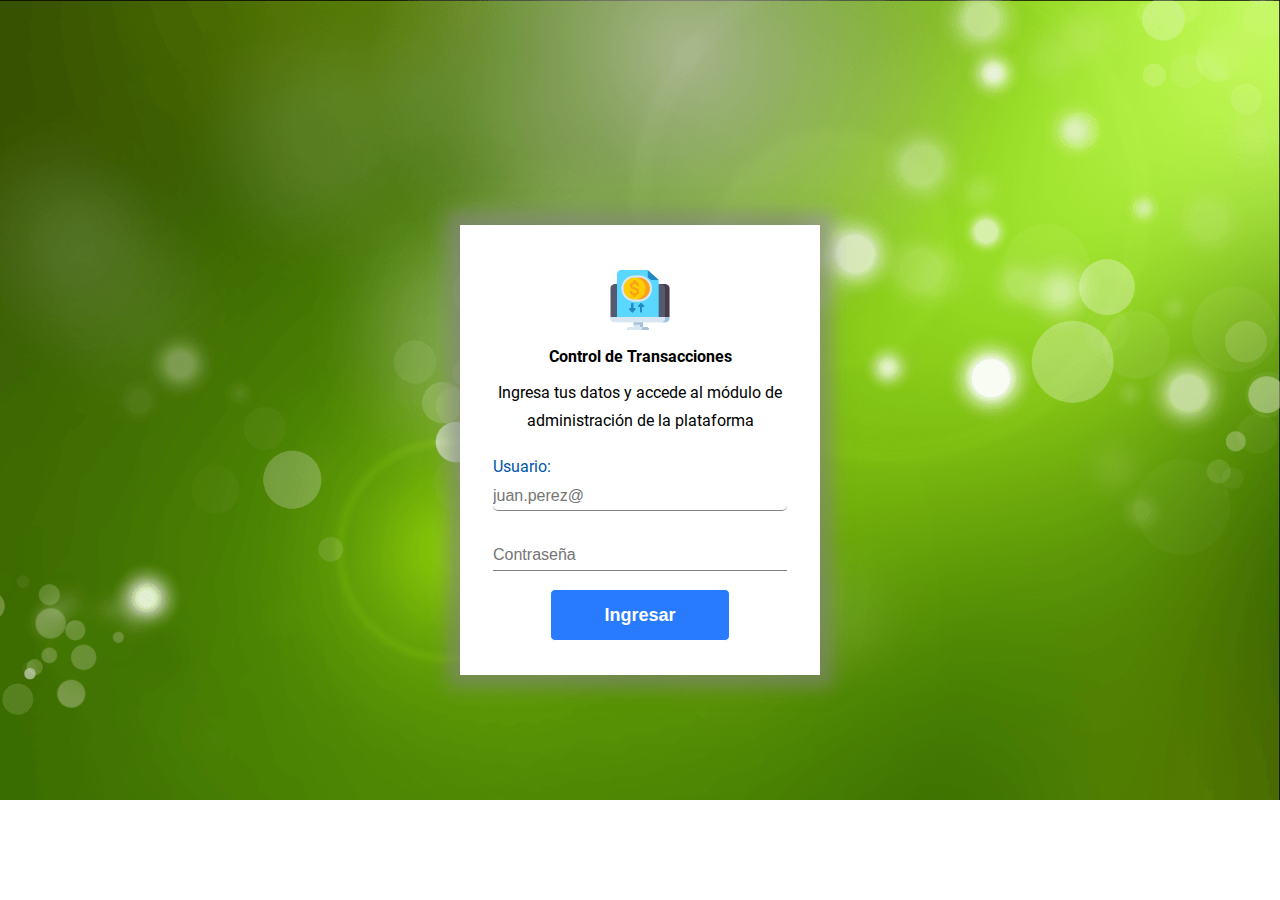
<file: login.html>
<!DOCTYPE html>
<html lang="en">

<head>
    <meta charset="UTF-8">
    <meta http-equiv="X-UA-Compatible" content="IE=edge">
    <meta name="viewport" content="width=device-width, initial-scale=1.0">
    <title>Control de Acceso</title>

    <link rel="stylesheet" href="./css/fonts/fonts.css">
    <link rel="stylesheet" href="./css/login.css">
    <link rel="stylesheet" href="./css/index.css">
    <link rel="stylesheet" href="./css/buttons.css">
</head>

<body>
    <div class="login__content">
        <div class="login__modal">
            <div class="login__controls">
                <img alt="Imagen login" src="./images/login/transactional-data.png" />
                <h4>Control de Transacciones</h4>
                <p>Ingresa tus datos y accede al módulo de administración de la plataforma</p>
                <div>
                    <label>Usuario:</label>
                    <input id="txtUser" type="text" name="usuario" placeholder="juan.perez@">
                </div>
                <div>
                    <input id="txtPass" type="password" name="password" placeholder="Contraseña">
                </div>
                <button id="btnLogin" class="button__primary">
                    Ingresar
                </button>
            </div>
        </div>
    </div>

    <script src="./js/lgn.js"></script>
    <script>

        window.onload = function () {
            bindControlsLogin();
        }
    </script>
</body>

</html>
</file>
<file: css/fonts/fonts.css>
@font-face {
    font-family: Roboto;
    src: url("../../css/fonts/Roboto/Roboto-Regular.ttf") format("truetype");  
}

@font-face {
    font-family: Roboto;
    src: url("../../css/fonts/Roboto/Roboto-Bold.ttf") format("truetype");  
    font-weight: bold;
}

@font-face {
    font-family: Roboto;
    src: url("../../css/fonts/Roboto/Roboto-Italic.ttf") format("truetype");  
    font-style: italic;
}
</file>
<file: css/login.css>
*{
    padding: 0;
    margin: 0;
}

html {
    font-size: 16px;
    font-family: Roboto, sans-serif;
    line-height: 28px;
}

.login__content{
    width: 100vw;
    height: 100vh;
    background-image: url(../images/login/bg-login.png);
    background-repeat: no-repeat;
    background-size: 100%;
    object-fit: cover;
    overflow-x: hidden;
    overflow-y: hidden;
    display: flex;
    flex-direction: column;
    justify-content: center;
    align-items: center;
}

.login__modal {
    background-color: #ffffff;
    max-width: 360px;
    max-height: 450px;
    min-width: 360px;
    min-height: 300px;
    width: 40%;
    height: 50%;
    display: grid;
    width: 100%;
    height: 100%;
    grid-template-columns: 1fr;
    grid-template-rows: 1fr;
    -webkit-box-shadow: 0px 0px 16px 13px rgb(130 130 130 / 60%);
    -moz-box-shadow: 0px 0px 16px 13px rgba(130, 130, 130, 0.6);
    box-shadow: 0px 0px 16px 13px rgb(130 130 130 / 60%);
}

.login__modal .login__controls {
    display: flex;
    flex-direction: column;
    align-items: center;
    padding-top: 40px;
    row-gap: 8px;
    padding-right: 33px;
    padding-left: 33px;
    box-sizing: border-box;
}

.login__modal .login__controls img{
    height: 70px;
}

.login__modal .login__controls p {
    text-align: center;
}

.login__modal .login__controls div{
    width: 100%;
    margin-top: 10px;
    margin-bottom: 10px;
}

.login__modal .login__controls label{
    text-align: left;
    color: #0055AA;
}

.login__modal .login__controls input {
    width: 100%;
    border: none;
    border-bottom: 1px solid #828282;
    outline: none;
    height: 32px;
    font-size: 1rem;
}

.login__modal .login__controls input:focus {
    border-bottom: 2px solid #0055AA;
}

.recovery__password{
    text-decoration: none;
    color: #0056AC;
}
</file>
<file: css/index.css>
:root {
    --theme-color-gray6: #333333;
    --theme-color-gray5: #4F4F4F;
    --theme-color-gray4: #828282;
    --theme-color-gray3: #BDBDBD;
    --theme-color-gray2: #E0E0E0;
    --theme-color-gray1: #F2F2F2;
    --theme-color-gray0: #FFFFFF;
    --blue: #287bff;
    --white: #fff;
    --gray: #f5f5f5;
    --black1: #222;
    --black2: #999;
}

html {
    font-size: 16px;
    font-family: Roboto, sans-serif;
    /* line-height: 28px; */
}

* {
    padding: 0;
    margin: 0;
    box-sizing: border-box;
}

body {
    min-height: 100vh;
    overflow-x: hidden;
}

.container {
    position: relative;
    width: 100%;

}

.navigation {
    position: fixed;
    width: 300px;
    height: 100%;
    background-color: var(--blue);
    border-left: 10px solid var(--blue);
    transition: .3s;
    overflow: hidden;
}

.navigation.active {
    width: 80px;
}

.navigation ul {
    position: absolute;
    top: 0;
    left: 0;
    width: 100%;
}

.navigation ul li {
    position: relative;
    width: 100%;
    list-style: none;
    border-top-left-radius: 30px;
    border-bottom-left-radius: 30px;
}

.navigation ul li:hover,
.navigation ul li.hovered {
    background-color: var(--white);
}

.navigation ul li:nth-child(1) {
    margin-bottom: 40px;
    pointer-events: none;
}

.navigation ul li a {
    position: relative;
    display: block;
    width: 100%;
    display: flex;
    text-decoration: none;
    color: var(--white);
}

.navigation ul li:hover a,
.navigation ul li.hovered a {
    color: var(--blue);
}

.navigation ul li a .icon {
    position: relative;
    display: block;
    min-width: 60px;
    height: 60px;
    line-height: 70px;
    text-align: center;
}

.navigation ul li a .icon ion-icon {
    font-size: 1.75em;
}

.navigation ul li a .title {
    position: relative;
    display: block;
    padding: 0 10px;
    height: 60px;
    line-height: 60px;
    text-align: start;
    white-space: nowrap;
}

/* Curve outside */
.navigation ul li:hover a::before,
.navigation ul li.hovered a::before {
    content: '';
    position: absolute;
    right: 0;
    top: -50px;
    width: 50px;
    height: 50px;
    background-color: transparent;
    border-radius: 50%;
    box-shadow: 35px 35px 0 10px var(--white);
    pointer-events: none;
}

.navigation ul li:hover a::after,
.navigation ul li.hovered a::after {
    content: '';
    position: absolute;
    right: 0;
    bottom: -50px;
    width: 50px;
    height: 50px;
    background-color: transparent;
    border-radius: 50%;
    box-shadow: 35px -35px 0 10px var(--white);
    pointer-events: none;
}

.topmain {
    width: calc(100% - 300px);
    height: 56px;
    box-sizing: border-box;
    position: absolute;
    top: 0;
    right: 0;
    display: flex;
    flex-direction: row;
    justify-content: space-between;
    align-items: center;
    transition: .3s;
    box-shadow: 3px 8px 8px 0px rgba(0, 0, 0, 0.6);
    -webkit-box-shadow: 3px 8px 8px 0px rgba(0, 0, 0, 0.6);
    -moz-box-shadow: 3px 8px 8px 0px rgba(0, 0, 0, 0.6);
    z-index: 1000;
}

.topmain.active {
    width: calc(100% - 80px);
}


/* Main */
.main {
    position: absolute;
    width: calc(100% - 300px);
    left: 300px;
    top: 56px;
    min-height: calc(100% - 56px);
    background-color: var(--white);
    transition: .3s;
}

.main.active {

    width: calc(100% - 80px);
    left: 80px;
}

.topbar {
    width: 100%;
    height: 60px;
    display: flex;
    justify-content: space-between;
    align-items: center;
    padding: 0 10px;
}

.toggle {
    position: relative;
    width: 60px;
    height: 60px;
    display: flex;
    justify-content: center;
    align-items: center;
    font-size: 2.5em;
    cursor: pointer;
}

.search {
    position: relative;
    width: 400px;
    margin: 0 10px;
}

.search label {
    position: relative;
    width: 100%;
}

.search label input {
    width: 100%;
    height: 40px;
    border-radius: 40px;
    padding: 5px 20px;
    padding-left: 35px;
    font-size: 18px;
    outline: none;
    border: 1px solid var(--black2);
}

.search label ion-icon {
    position: absolute;
    top: 0;
    left: 10px;
    font-size: 1.2em;
}

.user {
    position: relative;
    width: 40px;
    height: 40px;
    border-radius: 50%;
    overflow: hidden;
    cursor: pointer;

}

.user img {
    position: absolute;
    top: 0;
    left: 0;
    width: 100%;
    height: 100%;
    object-fit: cover;
}

/* Cards */
.card__box {
    position: relative;
    width: 100%;
    padding: 20px;
    display: grid;
    grid-template-columns: repeat(4, 1fr);
    grid-gap: 30px;
}

.card__box .card {
    position: relative;
    background-color: var(--white);
    padding: 30px;
    border-radius: 20px;
    display: flex;
    justify-content: space-between;
    cursor: pointer;
    box-shadow: 0 8px 25px rgba(0, 0, 0, .08);
}


.card__box .card:hover {
    background-color: var(--blue);
}

.card__box .card .card__number {
    position: relative;
    font-weight: 500;
    color: var(--blue);
    font-size: 2.5em;
}

.card__box .card .card__name {
    color: var(--black2);
    font-size: 1.1em;
    margin-top: 5px;
}


.card__box .card .card__icon {
    font-size: 3.5em;
    color: var(--black2);
}

.card__box .card:hover .card__number,
.card__box .card:hover .card__name,
.card__box .card:hover .card__icon {
    color: var(--white);
}

/* Detalle */
.detail {
    position: relative;
    width: 100%;
    padding: 20px;
    display: grid;
    grid-template-columns: 2.5fr 1fr;
    grid-gap: 30px;
}

.detail .rent__expiration {
    position: relative;
    width: 100%;
    display: grid;
    min-height: 500px;
    background-color: var(--white);
    padding: 20px;
    box-shadow: 0 8px 25px rgba(0, 0, 0, .08);
    grid-template-columns: 1fr;
    grid-template-rows: 40px 1fr;
}

.detail .rent__expiration .card__header {
    display: flex;
    justify-content: space-between;
    align-items: flex-start;

}


.detail .rent__expiration .card__header h2 {
    font-weight: 600;
    color: var(--blue);

}

.btn {
    position: relative;
    padding: 5px 10px;
    background-color: var(--blue);
    text-decoration: none;
    color: var(--white);
    border-radius: 6px;
}

.detail table {
    width: 100%;
    border-collapse: collapse;
    margin-top: 10px;
}


.detail table thead td {
    font-weight: 600;
}

.detail .rent__expiration table tr {
    color: var(--black1);
    border-bottom: 1px solid rgba(0, 0, 0, .1);
}

.detail .rent__expiration table tr:last-child {
    border-bottom: none;
}

.detail .rent__expiration table tbody tr:hover {
    background-color: var(--blue);
    color: var(--white);
}

.detail .rent__expiration table tr td {
    padding: 10px;
}


.detail .rent__expiration table tr td:last-child {
    text-align: end;
}

.detail .rent__expiration table tr td:nth-child(3) {
    text-align: end;
}

.detail .rent__expiration table tr td:nth-child(4) {
    text-align: center;
}

.detail .rent__expiration table .status {
    padding: 2px 4px;
    color: var(--white);
    border-radius: 4px;
    font-size: 14px;
    font-weight: 500;
}

.detail .rent__expiration table .status.emitido {
    background-color: #8de02c;
}

.detail .rent__expiration table .status.vencido {
    background-color: #f00;
}

.detail .rent__expiration table .status.limite {
    background-color: #f9ca3f;
}

.detail .rent__expiration table .status.pendiente {
    background-color: #1795ce;
}

.recent__inquilino {
    position: relative;
    display: grid;
    grid-template-columns: 1fr;
    grid-template-rows: 40px 1fr;
    min-height: 500px;
    padding: 20px;
    background-color: var(--white);
    box-shadow: 0 8px 25px rgba(0, 0, 0, .08);
    border-radius: 20px;
}

.recent__inquilino .inquilino__img {
    position: relative;
    width: 40px;
    height: 40px;
    border-radius: 50%;
    overflow: hidden;
}


.recent__inquilino .inquilino__img img {
    position: absolute;
    top: 0;
    left: 0;
    width: 100%;
    height: 100%;
    object-fit: cover;
}

.recent__inquilino table tr:hover {
    background-color: var(--blue);
    color: var(--white);
}

.recent__inquilino table .row__inquilino {
    height: 40px;
    display: grid;
    grid-template-columns: 40px 1fr;
}

.modal {
    width: 100vw;
    height: 100vh;
    overflow-y: hidden;
    background-color: rgba(111, 119, 123, 0.34);
    position: sticky;
    top: 0;
    bottom: 0;
    left: 0;
    margin: 0;
    z-index: 100;
    /* display: none; */
}

.modal__content {
    height: auto;
    width: 40vw;
    display: flex;
    flex-direction: column;
    background-color: var(--theme-color-gray1);
    position: absolute;
    top: 0;
    bottom: 0;
    left: 0;
    right: 0;
    margin: auto;
    z-index: 200;
    opacity: 1;
    grid-template-columns: minmax(864px, 1fr);
    grid-template-rows: 48px 1fr;
}

.modal__content.modal__content-200 {
    max-height: 200px;
}

.modal__content.modal__content-300 {
    max-height: 300px;
}

.modal__content.modal__content-400 {
    max-height: 400px;
}

.modal__content.modal__content-500 {
    max-height: 500px;
}

.modal__content.modal__content-600 {
    max-height: 600px;
}
.modal__content.modal__contentWidth-40perc {
    width: 40vw;
}
.modal__content.modal__contentWidth-60perc {
    width: 60vw;
}

.modal__title {
    display: grid;
    grid-template-columns: 1fr 48px;
    justify-items: center;
    width: 100%;
}

.modal__title>div {
    display: flex;
    flex-direction: column;
    align-items: center;
    justify-content: center;
    font-weight: 600;
    font-size: 1.5rem;
}

.modal__title svg {
    padding-top: 10px;
    cursor: pointer;
    width: auto;
    height: auto;
}

.modal__body {
    display: flex;
    flex-direction: column;
    padding: 10px 37px;
    /* height: calc(100% - 50px); */
    height: 100%;
    /* overflow-y: auto; */
}


.modal__loader {
    position: fixed;
    top: 0;
    left: 0;
    width: auto;
    height: auto;
    z-index: 1000;
    background-color: rgba(111, 119, 123, .3);
}

.modal__loader>.content__loader {
    width: 100vw;
    height: 100vh;
    display: flex;
    flex-direction: column;
    justify-content: center;
    align-items: center;
}

.modal__loader .content__loader img {
    width: 200px;
}

.display__none {
    display: none;
}

.input__text {
    width: 100%;
    display: grid;
    grid-template-columns: 1fr;
    grid-template-rows: 16px 32px;
    row-gap: .5rem;
}

input[type="text"] {
    height: 32px;
    font-size: 1.25rem;
    max-height: 30px;
    border-radius: 5px;
    border: 1px solid var(--theme-color-gray3);
    color: var(--theme-color-gray4);
}

input[type="text"]:focus-visible {
    outline: 1px solid var(--blue);
}

select:focus-visible {
    outline: 1px solid var(--blue);
}
</file>
<file: css/buttons.css>
:root{
    --color-white: #ffffff;
    --color-primary: #287bff;
}

.content__buttons{
    width: 100%;
    display: flex;
    flex-direction: row;
    justify-content: space-around;
    grid-column: 1 / 3;
}

.button__primary {
    min-width: 180px;
    width: auto;
    height: 52px;
    border-radius: 0px;
    background-color: var(--blue);
    border: 1px solid var(--white);
    cursor: pointer;
    font-weight: 600;
    color: var(--color-white);
    font-size: 18px;
    padding: 0 50px;
    border-radius: 5px;
}

.button__secondary {
    min-width: 180px;
    width: auto;
    height: 52px;
    border-radius: 0px;
    background-color: var(--white);
    border: 1px solid var(--blue);
    cursor: pointer;
    font-weight: 600;
    color: var(--blue);
    font-size: 18px;
    padding: 0 50px;
    border-radius: 5px;
}
</file>
